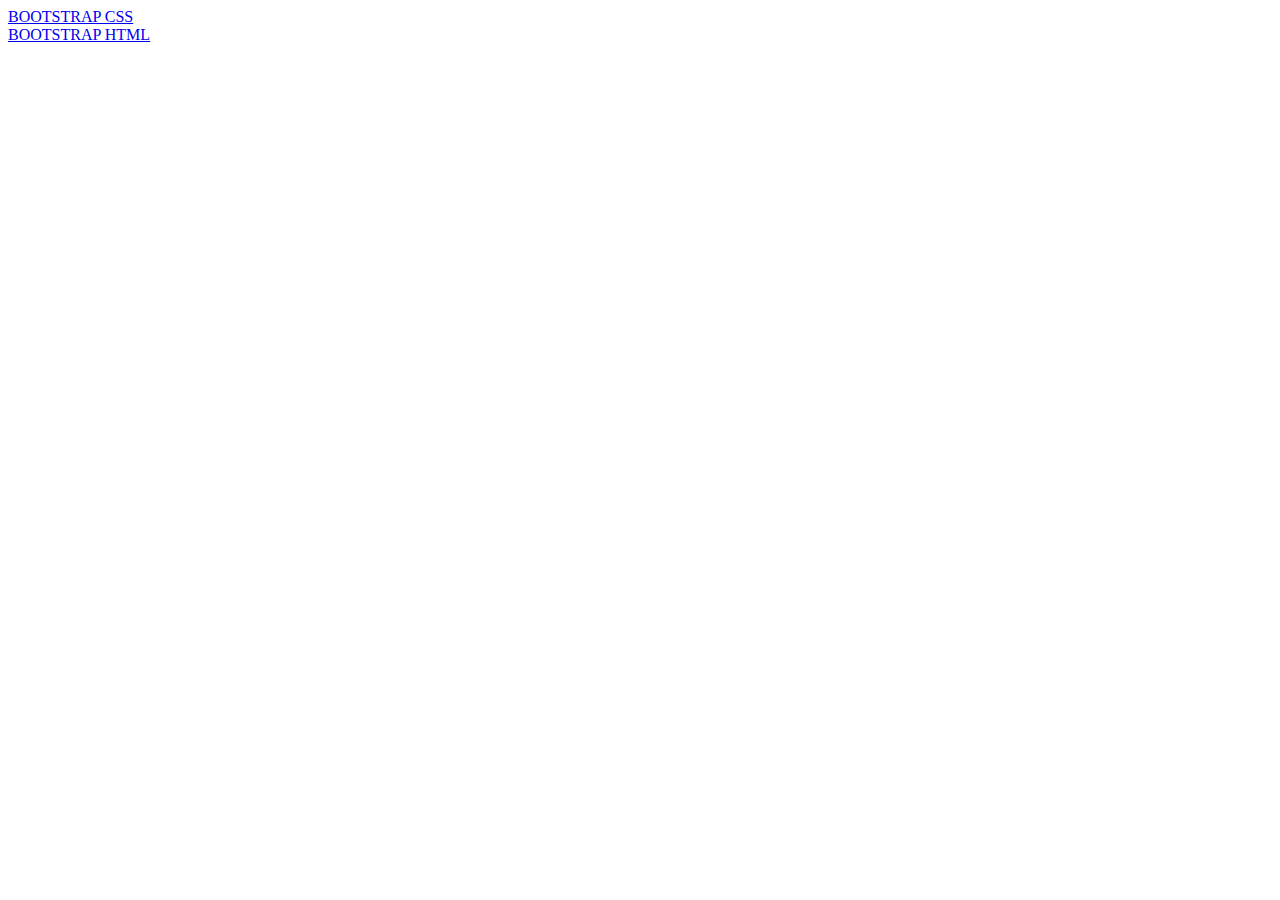
<file: index.html>
<!DOCTYPE html>
<html lang="en">
<head>
    <meta charset="UTF-8">
    <meta name="viewport" content="width=device-width, initial-scale=1.0">
    <title>Document</title>
</head>
<body>
    <a href="bootstrap.css">BOOTSTRAP CSS</a><br>
    <a href="bootstrap.html">BOOTSTRAP HTML</a>
</body>
</html>
</file>
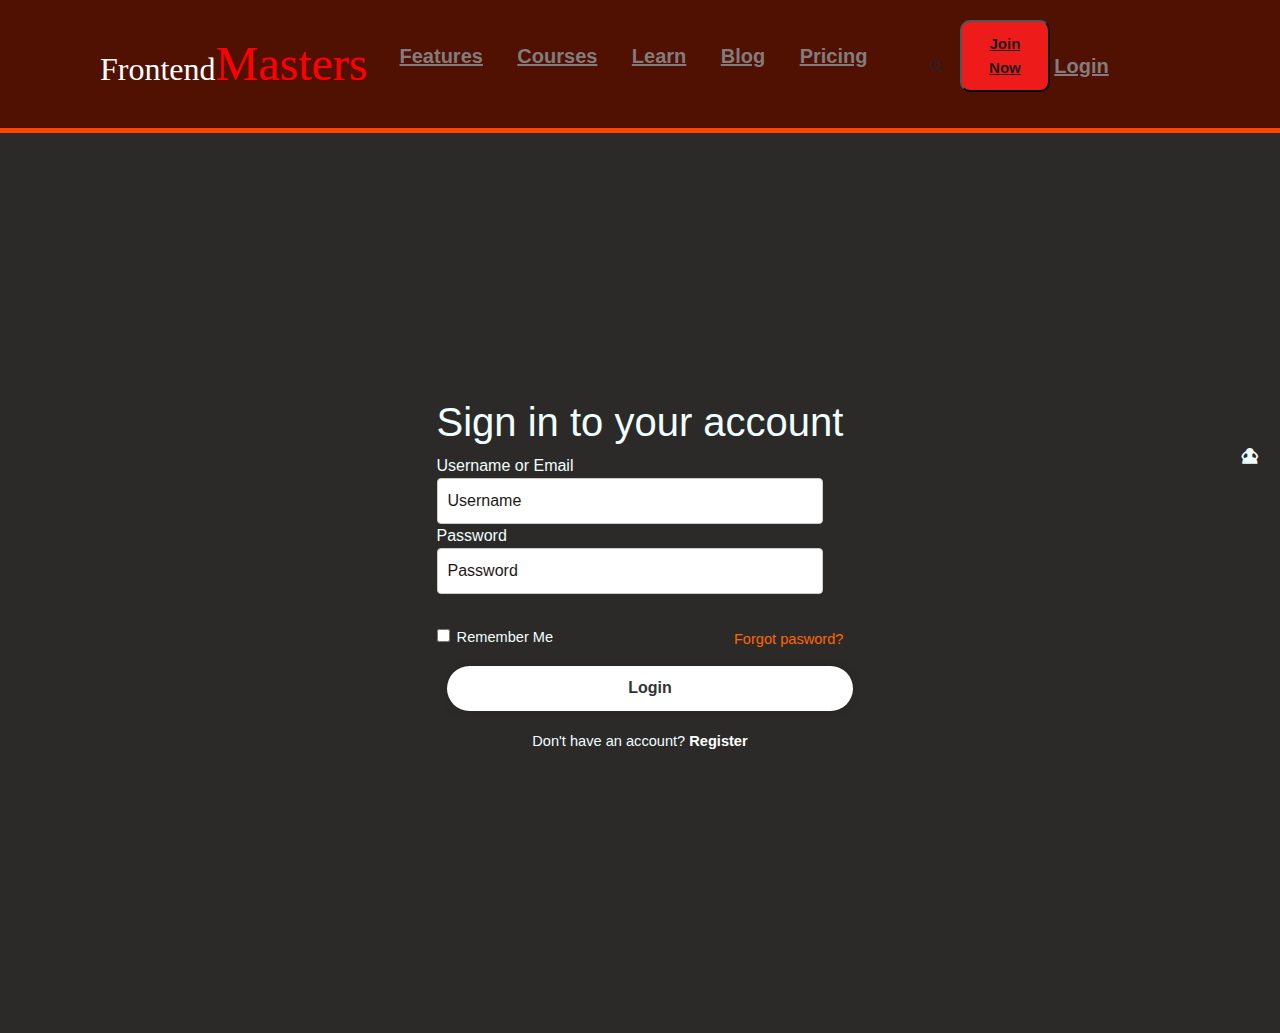
<file: bootstrap.html>
<!DOCTYPE html>
<html lang="en">
<head>
    <meta charset="UTF-8">
    <meta name="viewport" content="width=device-width, initial-scale=1.0">
    <title>FrontendMasters</title>
    <link rel="stylesheet" href="https://cdn.jsdelivr.net/npm/bootstrap@5.3.0-alpha1/dist/css/bootstrap.min.css">
    <link rel="stylesheet" href="https://unpkg.com/boxicons@2.1.4/css/boxicons.min.css" >
    <link rel="stylesheet" href="bootstrap.css" >
</head>
<body>
    <nav class="navbar">
        <div class="navdiv">
                <div>
                    <li class="heading1">Frontend <li class="heading2">Masters</li></li>
                </div>
                <ul>
                    <li><a href="#">Features</a></li>
                    <li><a href="#">Courses</a></li>
                    <li><a href="#">Learn</a></li>
                    <li><a href="#">Blog</a></li>
                    <li><a href="#">Pricing</a></li>
                </ul>
            <ul>
                <i class='bx bx-search'></i>
                <button><a href="#">Join Now</a></button>
                <li><a href="#">Login</a></li>
            </ul>
        </div>
    </nav>

    <body2>
        <div class="wrapper">
            <form action="">
                <h1>Sign in to your account</h1> 
                <label for="Username">Username or Email</label>
                <div class="input-box">
                    <input type="text" placeholder="Username" required>
                    <i class='bx bxs-user'></i>
                </div>
                <label for="password">Password</label>
                <div class="input-box">
                    <input type="password" placeholder="Password" required>
                    <i class='bx bx-show' ></i>
                </div>

                <div class="remember-forgot">
                    <label><input type="checkbox"> Remember Me</label>
                    <a href="#">Forgot pasword?</a>
                </div>

                <button type="submit" class="btn">Login</button>

                <div class="register-link">
                    <p>Don't have an account? <a href="#">Register</a></p>
                </div>
            </form>
        </div>
    </body2>

     
</body>
</html>
</file>
